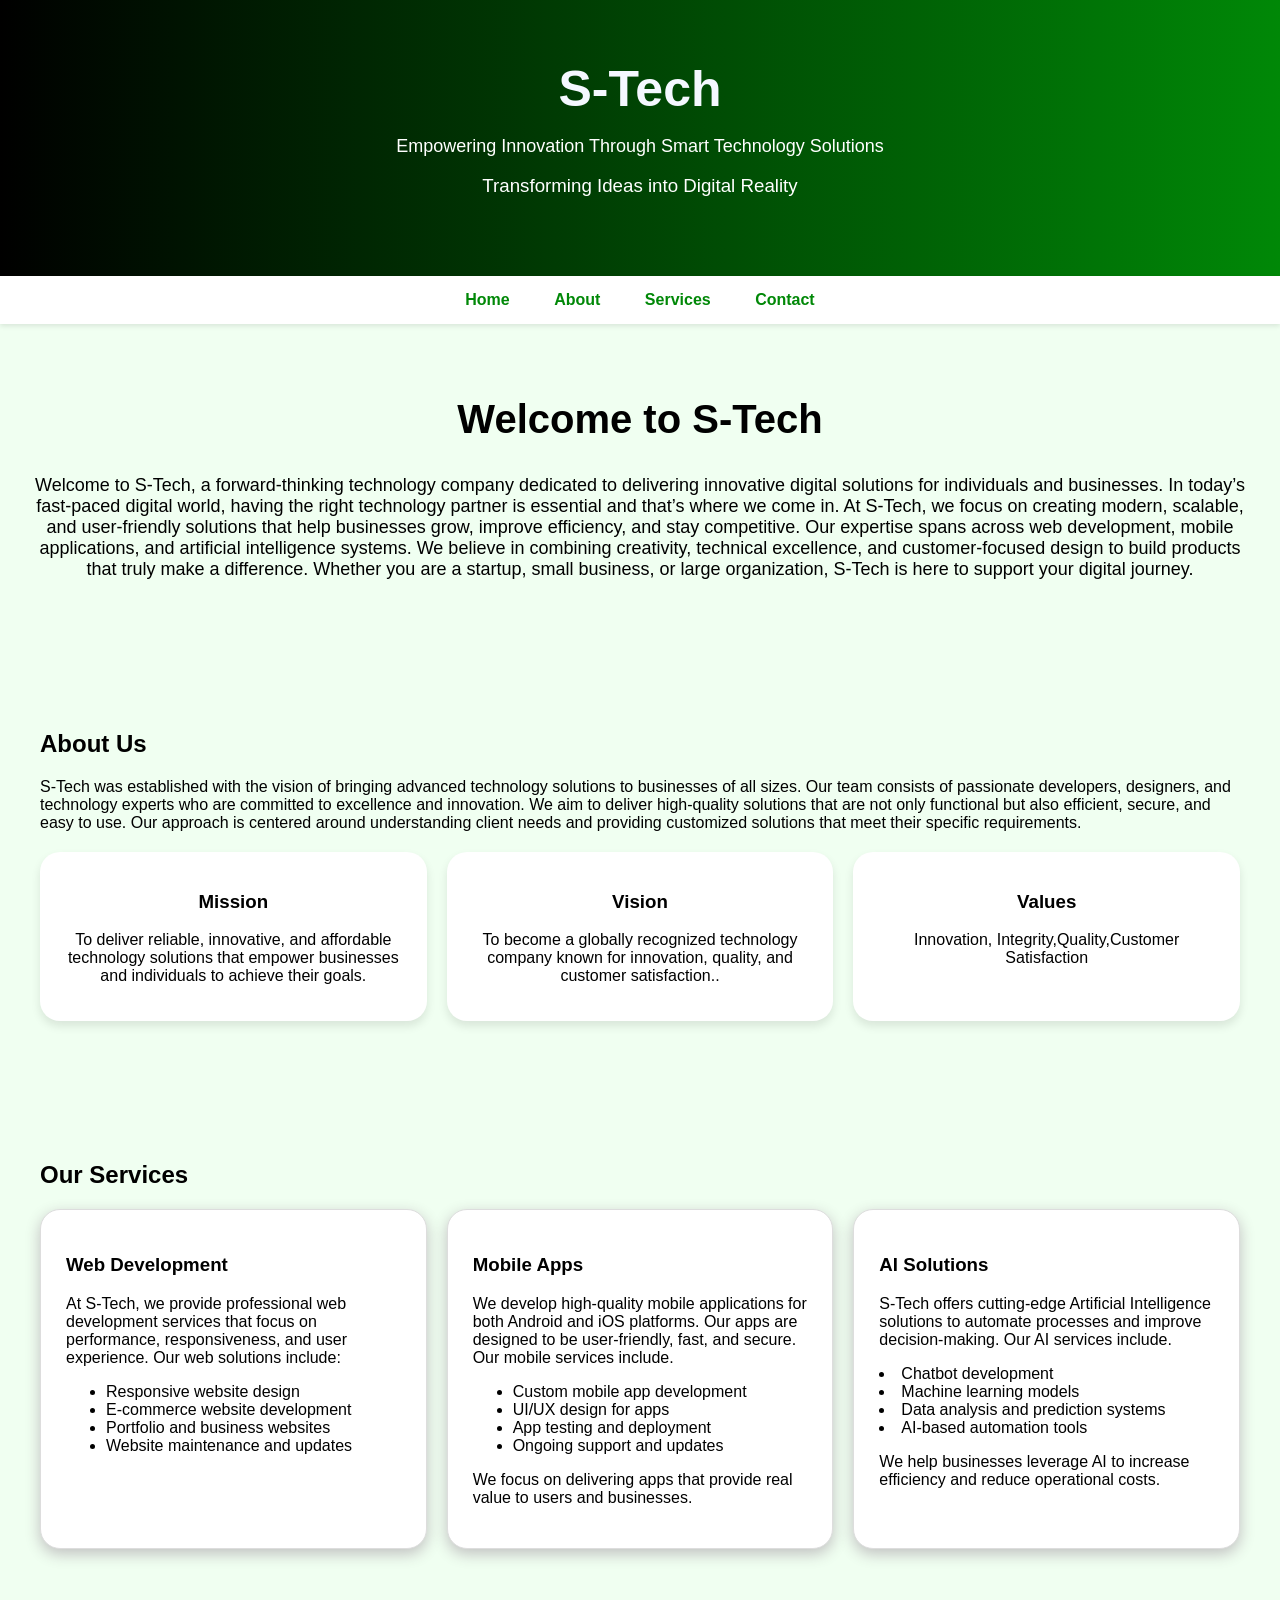
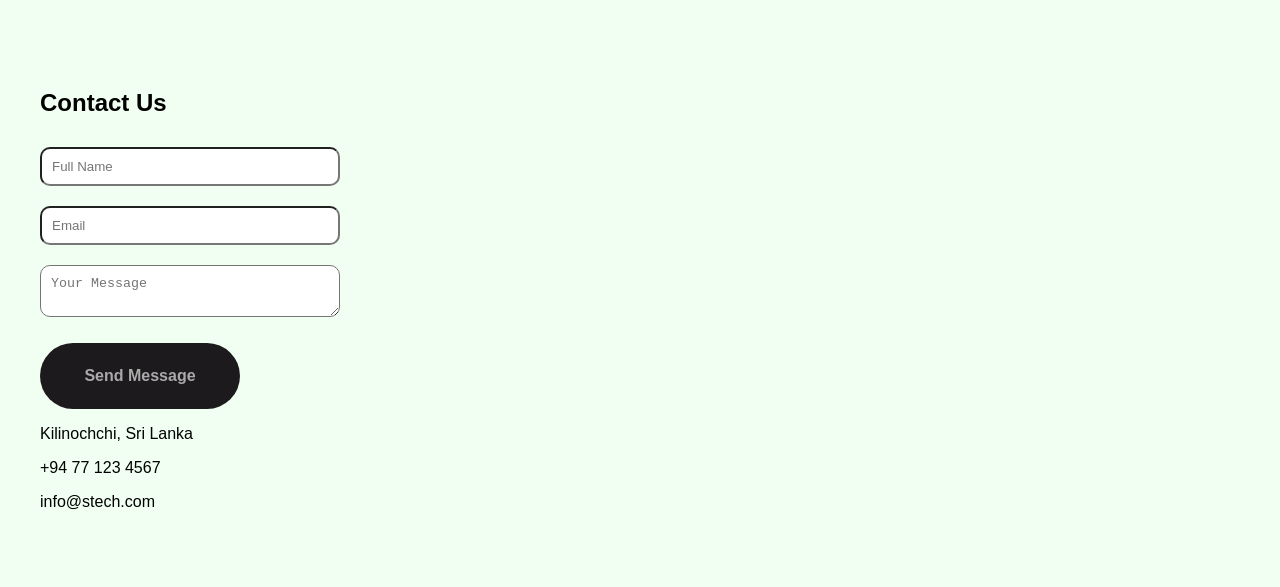
<file: Subas project/index.html>
<html>
<head>
    <title>S-Tech</title>
    <link rel="stylesheet" href="style.css">
</head>
<body>

<header>
    <h1>S-Tech</h1>
    <p>Empowering Innovation Through Smart Technology Solutions</p>
    <h3>Transforming Ideas into Digital Reality</h3>
</header>

<nav>
    <a href="#home">Home</a>
    <a href="#about">About</a>
    <a href="#services">Services</a>
    <a href="#contact">Contact</a>
</nav>

<section id="home" class="hero">
    <h2>Welcome to S-Tech</h2>
    <p>
         Welcome to S-Tech, a forward-thinking technology company dedicated to delivering
innovative digital solutions for individuals and businesses. In today’s fast-paced digital
world, having the right technology partner is essential and that’s where we come in.
At S-Tech, we focus on creating modern, scalable, and user-friendly solutions that help
businesses grow, improve efficiency, and stay competitive. Our expertise spans across
web development, mobile applications, and artificial intelligence systems.
We believe in combining creativity, technical excellence, and customer-focused design
to build products that truly make a difference. Whether you are a startup, small business,
or large organization, S-Tech is here to support your digital journey.
    </p>

     
    
</section>

<section id="about">
    <h2>About Us</h2>
    <p>S-Tech was established with the vision of bringing advanced technology solutions to
businesses of all sizes. Our team consists of passionate developers, designers, and
technology experts who are committed to excellence and innovation.
We aim to deliver high-quality solutions that are not only functional but also efficient,
secure, and easy to use. Our approach is centered around understanding client needs
and providing customized solutions that meet their specific requirements.</p>

    <div class="grid">
        <div class="box">
            <h3>Mission</h3>
            <p>To deliver reliable, innovative, and affordable technology solutions that empower
businesses and individuals to achieve their goals.</p>
        </div>

        <div class="box">
            <h3>Vision</h3>
            <p>To become a globally recognized technology company known for innovation, quality, and
customer satisfaction..</p>
        </div>

        <div class="box">
            <h3>Values</h3>
            <tr>
                <p>Innovation,
                Integrity,Quality,Customer Satisfaction
                </p>
        </div>
    </div>
</section>

<section id="services">
    <h2>Our Services</h2>

    <div class="grid">
        <div class="card">  
            <h3>Web Development</h3>
            <p>At S-Tech, we provide professional web development services that focus on
performance, responsiveness, and user experience.
Our web solutions include:</p>
<ul>
    <li>Responsive website design </li>
    <li>E-commerce website development </li>
    <li>Portfolio and business websites </li>
    <li>Website maintenance and updates </li>
</ul>
        </div>

        <div class="card">
            <h3>Mobile Apps</h3>
            <p>We develop high-quality mobile applications for both Android and iOS platforms. Our
                apps are designed to be user-friendly, fast, and secure.
                Our mobile services include.</p>

                <ul>
    <li>Custom mobile app development </li>
    <li>UI/UX design for apps  </li>
    <li>App testing and deployment </li>
    <li> Ongoing support and updates    </li>
</ul>

<p>We focus on delivering apps that provide real value to users and businesses.</p>

        </div>

        <div class="card">
            <h3>AI Solutions</h3>
            <p>S-Tech offers cutting-edge Artificial Intelligence solutions to automate processes and
                improve decision-making.
                Our AI services include.</p>

                
    <li>Chatbot development </li>
    <li>Machine learning models </li>
    <li> Data analysis and prediction systems   </li>
    <li>AI-based automation tools  </li>
</ul>
<p>We help businesses leverage AI to increase efficiency and reduce operational costs.
</p>
        </div>
    </div>
</section>

<section id="contact">
    <h2>Contact Us</h2>

    <form>
        <input type="text" placeholder="Full Name"><br>
        <input type="email" placeholder="Email"><br>
        <textarea placeholder="Your Message"></textarea><br>
      
    </form>
    <from>
        <button class="btn">
   

    <span class="text">Send Message</span>
</button>
    </from>

    <p> Kilinochchi, Sri Lanka</p>
    <p> +94 77 123 4567</p>
    <p> info@stech.com</p>
</section>

</body>
</html>
</file>
<file: Subas project/style.css>
body {
    margin: 0;
    font-family: Arial, sans-serif;
    background: #f0fff1;
}


header {
    background: linear-gradient(to right, #000000, #008807);
    color: rgb(255, 255, 255);
    text-align: center;
    padding: 60px 20px;
}

header h1 {
    font-size: 50px;
    margin: 0;
    color:#f4f8ff;
}

header p {
    font-size: 18px;
}

header h3 {
    font-weight: normal;
    margin-top: 10px;
}


nav {
    background: white;
    text-align: center;
    padding: 15px;
    box-shadow: 0 2px 5px rgba(0,0,0,0.1);
    
}

nav a {
    margin: 20px;
    text-decoration: none;
    color:  #008807;
    font-weight: bold;
    
}


.hero {
    text-align: center;
    padding: 40px 10px;
}

.hero h2 {
    font-size: 40px;
}

.hero p {
    font-size: 18px;
    max-width: 2000px;
    margin:10px 20px 30px;
}


section {
    padding: 60px 40px;
}


.grid {
    display: flex;
    gap: 20px;
    margin-top: 20px;
}


.box {
    background: white;
     color :(to right, #000000, #008807);
    padding: 20px;
    text-align: center;
    flex: 1;
    border-radius: 20px;
    box-shadow: 0 5px 10px rgba(0,0,0,0.1);
}

.card {
    background: white;
    padding: 25px;
    flex: 1;
    text-align: left;
    transition: 0.3s;
    box-shadow: 0 5px 15px #c0c0c0;
    background: white;
  border-radius: 20px;
  border: 1px solid #ddd;
  /* Smoothly transition transform and box-shadow over 0.3s */
  transition: transform 0.3s ease, box-shadow 0.3s ease;
    
}

.card:hover {
    transform: translateY(-10px) scale(1.02);
  /* Add a soft shadow for depth */
  box-shadow: 0 10px 20px rgba(0, 0, 0, 0.15);
  border-color:  #008807;
}


form {
    margin-top: 20px;
}

input, textarea {
    width: 300px;
    padding: 10px;
    margin: 10px 0;
    border-radius: 10px;
}

.btn {
  border: none;
  width: 15em;
  height: 5em;
  border-radius: 3em;
  display: flex;
  justify-content: center;
  align-items: center;
  gap: 12px;
  background: #1C1A1C;
  cursor: pointer;
  transition: all 450ms ease-in-out;
}

.sparkle {
  fill: #AAAAAA;
  transition: all 800ms ease;
}

.text {
  font-weight: 600;
  color: #AAAAAA;
  font-size: medium;
}

.btn:hover {
  background: linear-gradient(0deg,#cfffd1,#002202);
  box-shadow: inset 0px 1px 0px 0px rgba(255, 255, 255, 0.4),
  inset 0px -4px 0px 0px rgba(0, 0, 0, 0.2),
  0px 0px 0px 4px rgba(255, 255, 255, 0.2),
  0px 0px 180px 0px #008807;
  transform: translateY(-2px);
}

.btn:hover .text {
  color: white;
}

.btn:hover .sparkle {
  fill: white;
  transform: scale(1.2);
}
</file>
